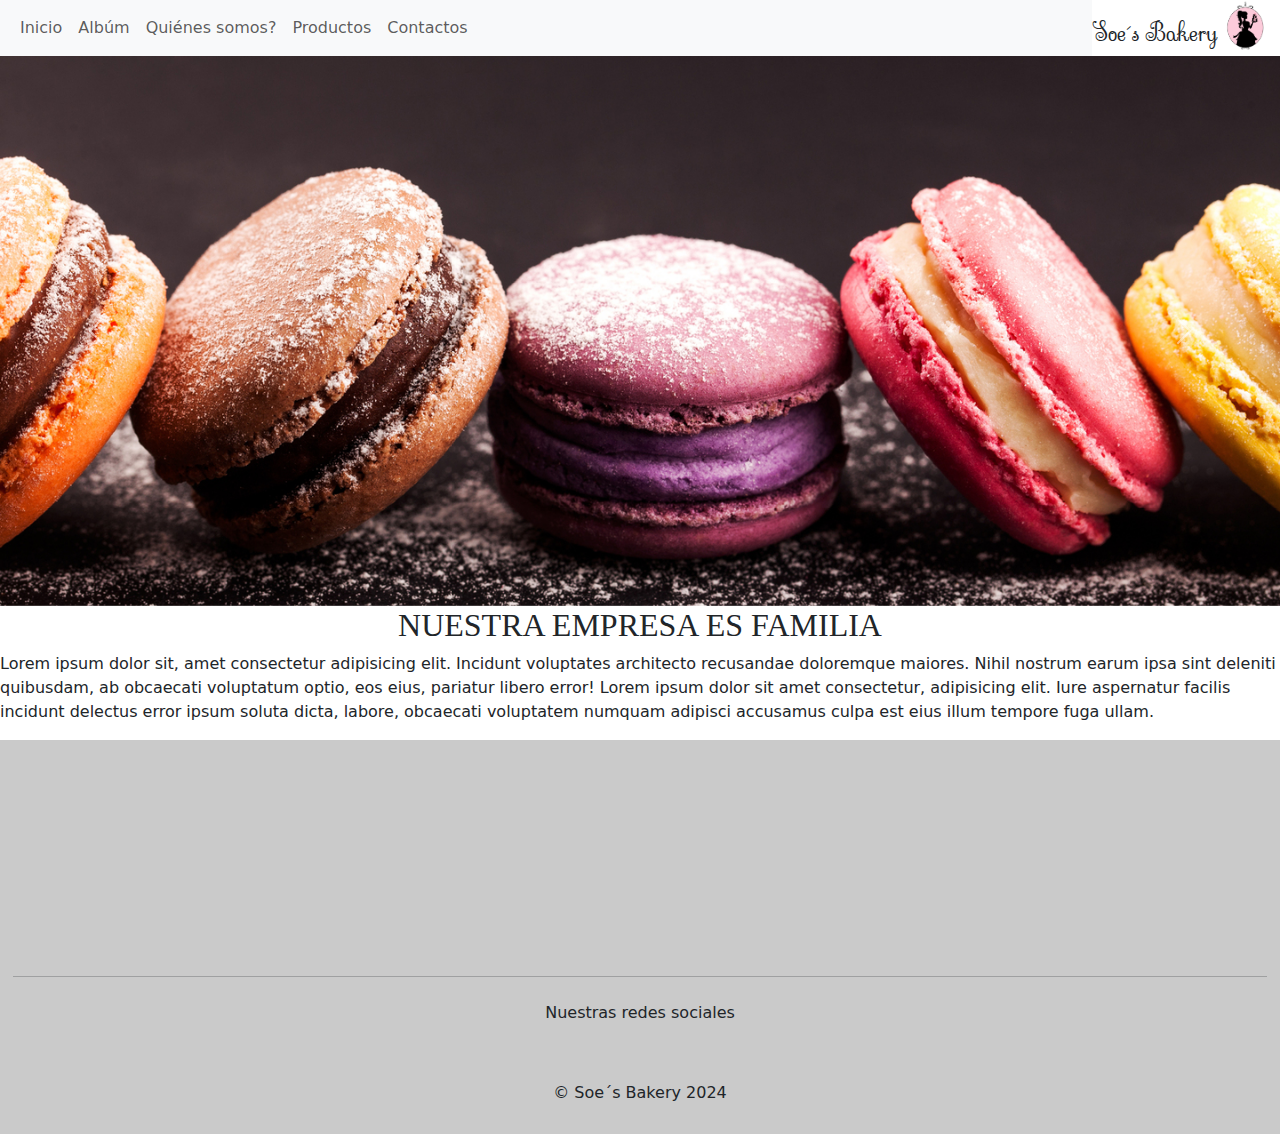
<file: index.html>
<!DOCTYPE html>
<html lang="en">
<head>
    <meta charset="UTF-8">
    <meta name="viewport" content="width=device-width, initial-scale=1.0">
    <title>Soe´s Bakery</title>
    <link rel="stylesheet" href="css/estilo.css">
    <link rel="preconnect" href="https://fonts.googleapis.com">
    <link rel="preconnect" href="https://fonts.gstatic.com" crossorigin>
    <link href="https://fonts.googleapis.com/css2?family=Sevillana&display=swap" rel="stylesheet">
    <link href="https://cdn.jsdelivr.net/npm/bootstrap@5.3.3/dist/css/bootstrap.min.css" rel="stylesheet" integrity="sha384-QWTKZyjpPEjISv5WaRU9OFeRpok6YctnYmDr5pNlyT2bRjXh0JMhjY6hW+ALEwIH" crossorigin="anonymous">
    <script src="https://cdn.jsdelivr.net/npm/bootstrap@5.3.3/dist/js/bootstrap.bundle.min.js" integrity="sha384-YvpcrYf0tY3lHB60NNkmXc5s9fDVZLESaAA55NDzOxhy9GkcIdslK1eN7N6jIeHz" crossorigin="anonymous"></script>
    <link rel="stylesheet" href="https://cdnjs.cloudflare.com/ajax/libs/font-awesome/6.5.2/css/all.min.css" integrity="sha512-SnH5WK+bZxgPHs44uWIX+LLJAJ9/2PkPKZ5QiAj6Ta86w+fsb2TkcmfRyVX3pBnMFcV7oQPJkl9QevSCWr3W6A==" crossorigin="anonymous" referrerpolicy="no-referrer"/>
    
</head>
<body>
<header>
    <!--Navegador-->
    <a href="inicio.html"><img src="img/logo.png" alt="" class="logo"></a>
    <h1 class="titulo" >Soe´s Bakery</h1>
    <nav class="navbar  navbar-light navbar-expand-lg bg-body-tertiary">
        <div class="container-fluid">
          <button class="navbar-toggler" type="button" data-bs-toggle="collapse" data-bs-target="#navbarNav" aria-controls="navbarNav" aria-expanded="false" aria-label="Toggle navigation">
            <span class="navbar-toggler-icon"></span>
          </button>
          <div class="collapse navbar-collapse" id="navbarNav">
            <ul class="navbar-nav">
                <li class="nav-item"> <a class="nav-link" href="./index.html">Inicio</a></li>
                <li class="nav-item"> <a class="nav-link" href="./pages/album.html">Albúm</a> </li>
                <li class="nav-item"> <a class="nav-link" href="./pages/quienesomos.html">Quiénes somos?</a> </li>
                <li class="nav-item"> <a class="nav-link" href="./pages/productos.html">Productos</a> </li>
                <li class="nav-item"> <a class="nav-link" href="./pages/contacto.html">Contactos</a> </li>
            </ul>
          </div>
        </div>
      </nav>
</header>
<main>
    <!--Carrusel--> 
    <div id="carouselExampleAutoplaying" class="carousel slide" data-bs-ride="carousel">
        <div class="carousel-inner">
          <div class="carousel-item active" style="background-image:url('img/imagen3.jpg');"></div>
          <div class="carousel-item" style="background-image:url('img/imagen5.jpg');"></div>
          <div class="carousel-item" style="background-image:url('img/imagen4.jpg');"></div>
        </div>
        <button class="carousel-control-prev" type="button" data-bs-target="#carouselExampleAutoplaying" data-bs-slide="prev">
          <span class="carousel-control-prev-icon" aria-hidden="true"></span>
          <span class="visually-hidden">Previous</span>
        </button>
        <button class="carousel-control-next" type="button" data-bs-target="#carouselExampleAutoplaying" data-bs-slide="next">
          <span class="carousel-control-next-icon" aria-hidden="true"></span>
          <span class="visually-hidden">Next</span>
        </button>
    </div>
</main>
<section>
    <!--Descripción-->
    <h2>NUESTRA EMPRESA ES FAMILIA</h2>
    <p class="descripcion">Lorem ipsum dolor sit, amet consectetur adipisicing elit. Incidunt voluptates architecto recusandae doloremque maiores. Nihil nostrum earum ipsa sint deleniti quibusdam, ab obcaecati voluptatum optio, eos eius, pariatur libero error! Lorem ipsum dolor sit amet consectetur, adipisicing elit. Iure aspernatur facilis incidunt delectus error ipsum soluta dicta, labore, obcaecati voluptatem numquam adipisci accusamus culpa est eius illum tempore fuga ullam.</p>
</section>
<footer>
    <!--Footer con mapa y redes sociales-->
<div class="mapa container-fluid">
    <iframe src="https://www.google.com/maps/embed?pb=!1m18!1m12!1m3!1d3349.844847649363!2d-68.84474692497831!3d-32.9022701696474!2m3!1f0!2f0!3f0!3m2!1i1024!2i768!4f13.1!3m3!1m2!1s0x967e0913475f638f%3A0xd09e712149391013!2sSoe&#39;s%20Bakery-%20Pa%20t%C3%AD%20Pa%20m%C3%AD!5e0!3m2!1ses-419!2sar!4v1716933465214!5m2!1ses-419!2sar" width="100%" height="200" style="text-align: center;" allowfullscreen="" loading="lazy" referrerpolicy="no-referrer-when-downgrade"></iframe>
    <hr class="mb-4">
    <div class="text-center mb-2">
        <p>
            Nuestras redes sociales
        </p>    
        <ul class="list-unstyled list-inline">
            <li class="list-inline-item">
                <a href="" class="text-dark"><i class="fab fa-instagram"></i></a>
            </li>
            <li class="list-inline-item">
                <a href="" class="text-dark"><i class="fab fa-facebook"></i></a>
            </li>
            <li class="list-inline-item">
                <a href="" class="text-dark"><i class="fab fa-twitter"></i></a>
            </li>
        </ul> 
        <p>© Soe´s Bakery 2024</p>    
    </div>
</div>

</footer>

</body>
</html>
</file>
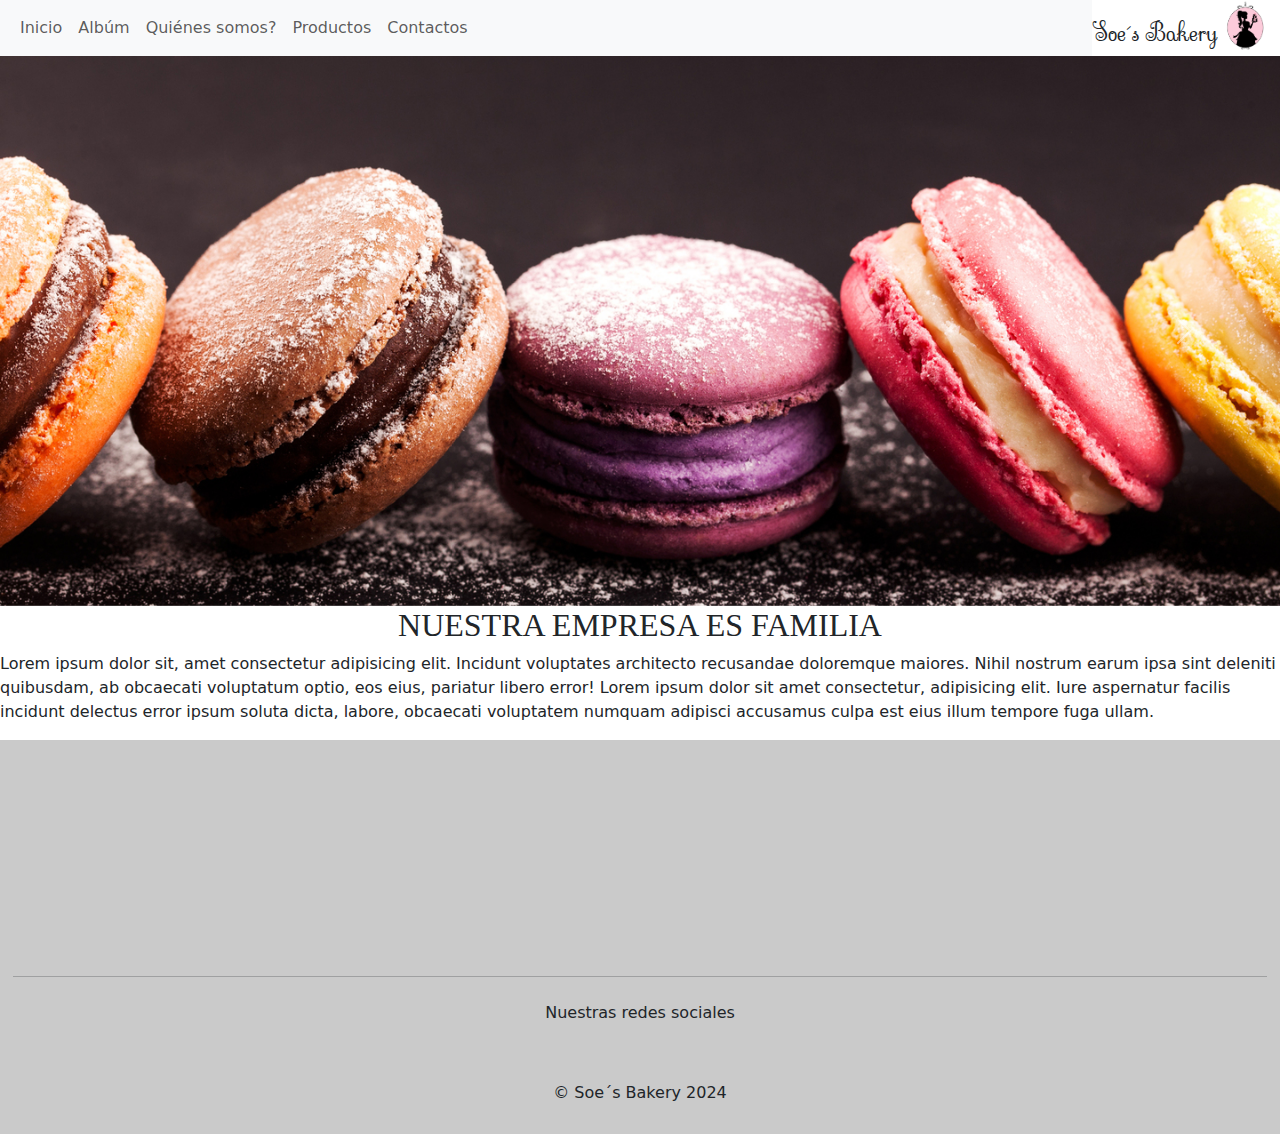
<file: inicio.html>
<!DOCTYPE html>
<html lang="en">
<head>
    <meta charset="UTF-8">
    <meta name="viewport" content="width=device-width, initial-scale=1.0">
    <title>Soe´s Bakery</title>
    <link rel="stylesheet" href="css/estilo.css">
    <link rel="preconnect" href="https://fonts.googleapis.com">
    <link rel="preconnect" href="https://fonts.gstatic.com" crossorigin>
    <link href="https://fonts.googleapis.com/css2?family=Sevillana&display=swap" rel="stylesheet">
    <link href="https://cdn.jsdelivr.net/npm/bootstrap@5.3.3/dist/css/bootstrap.min.css" rel="stylesheet" integrity="sha384-QWTKZyjpPEjISv5WaRU9OFeRpok6YctnYmDr5pNlyT2bRjXh0JMhjY6hW+ALEwIH" crossorigin="anonymous">
    <script src="https://cdn.jsdelivr.net/npm/bootstrap@5.3.3/dist/js/bootstrap.bundle.min.js" integrity="sha384-YvpcrYf0tY3lHB60NNkmXc5s9fDVZLESaAA55NDzOxhy9GkcIdslK1eN7N6jIeHz" crossorigin="anonymous"></script>
    <link rel="stylesheet" href="https://cdnjs.cloudflare.com/ajax/libs/font-awesome/6.5.2/css/all.min.css" integrity="sha512-SnH5WK+bZxgPHs44uWIX+LLJAJ9/2PkPKZ5QiAj6Ta86w+fsb2TkcmfRyVX3pBnMFcV7oQPJkl9QevSCWr3W6A==" crossorigin="anonymous" referrerpolicy="no-referrer"/>
    
</head>
<body>
<header>
    <!--Navegador-->
    <a href="inicio.html"><img src="img/logo.png" alt="" class="logo"></a>
    <h1 class="titulo" >Soe´s Bakery</h1>
    <nav class="navbar  navbar-light navbar-expand-lg bg-body-tertiary">
        <div class="container-fluid">
          <button class="navbar-toggler" type="button" data-bs-toggle="collapse" data-bs-target="#navbarNav" aria-controls="navbarNav" aria-expanded="false" aria-label="Toggle navigation">
            <span class="navbar-toggler-icon"></span>
          </button>
          <div class="collapse navbar-collapse" id="navbarNav">
            <ul class="navbar-nav">
                <li class="nav-item"> <a class="nav-link" href="./inicio.html">Inicio</a></li>
                <li class="nav-item"> <a class="nav-link" href="./pages/album.html">Albúm</a> </li>
                <li class="nav-item"> <a class="nav-link" href="./pages/quienesomos.html">Quiénes somos?</a> </li>
                <li class="nav-item"> <a class="nav-link" href="./pages/productos.html">Productos</a> </li>
                <li class="nav-item"> <a class="nav-link" href="./pages/contacto.html">Contactos</a> </li>
            </ul>
          </div>
        </div>
      </nav>
</header>
<main>
    <!--Carrusel--> 
    <div id="carouselExampleAutoplaying" class="carousel slide" data-bs-ride="carousel">
        <div class="carousel-inner">
          <div class="carousel-item active" style="background-image:url('img/imagen3.jpg');"></div>
          <div class="carousel-item" style="background-image:url('img/imagen5.jpg');"></div>
          <div class="carousel-item" style="background-image:url('img/imagen4.jpg');"></div>
        </div>
        <button class="carousel-control-prev" type="button" data-bs-target="#carouselExampleAutoplaying" data-bs-slide="prev">
          <span class="carousel-control-prev-icon" aria-hidden="true"></span>
          <span class="visually-hidden">Previous</span>
        </button>
        <button class="carousel-control-next" type="button" data-bs-target="#carouselExampleAutoplaying" data-bs-slide="next">
          <span class="carousel-control-next-icon" aria-hidden="true"></span>
          <span class="visually-hidden">Next</span>
        </button>
    </div>
</main>
<section>
    <!--Descripción-->
    <h2>NUESTRA EMPRESA ES FAMILIA</h2>
    <p class="descripcion">Lorem ipsum dolor sit, amet consectetur adipisicing elit. Incidunt voluptates architecto recusandae doloremque maiores. Nihil nostrum earum ipsa sint deleniti quibusdam, ab obcaecati voluptatum optio, eos eius, pariatur libero error! Lorem ipsum dolor sit amet consectetur, adipisicing elit. Iure aspernatur facilis incidunt delectus error ipsum soluta dicta, labore, obcaecati voluptatem numquam adipisci accusamus culpa est eius illum tempore fuga ullam.</p>
</section>
<footer>
    <!--Footer con mapa y redes sociales-->
<div class="mapa container-fluid">
    <iframe src="https://www.google.com/maps/embed?pb=!1m18!1m12!1m3!1d3349.844847649363!2d-68.84474692497831!3d-32.9022701696474!2m3!1f0!2f0!3f0!3m2!1i1024!2i768!4f13.1!3m3!1m2!1s0x967e0913475f638f%3A0xd09e712149391013!2sSoe&#39;s%20Bakery-%20Pa%20t%C3%AD%20Pa%20m%C3%AD!5e0!3m2!1ses-419!2sar!4v1716933465214!5m2!1ses-419!2sar" width="100%" height="200" style="text-align: center;" allowfullscreen="" loading="lazy" referrerpolicy="no-referrer-when-downgrade"></iframe>
    <hr class="mb-4">
    <div class="text-center mb-2">
        <p>
            Nuestras redes sociales
        </p>    
        <ul class="list-unstyled list-inline">
            <li class="list-inline-item">
                <a href="" class="text-dark"><i class="fab fa-instagram"></i></a>
            </li>
            <li class="list-inline-item">
                <a href="" class="text-dark"><i class="fab fa-facebook"></i></a>
            </li>
            <li class="list-inline-item">
                <a href="" class="text-dark"><i class="fab fa-twitter"></i></a>
            </li>
        </ul> 
        <p>© Soe´s Bakery 2024</p>    
    </div>
</div>

</footer>

</body>
</html>
</file>
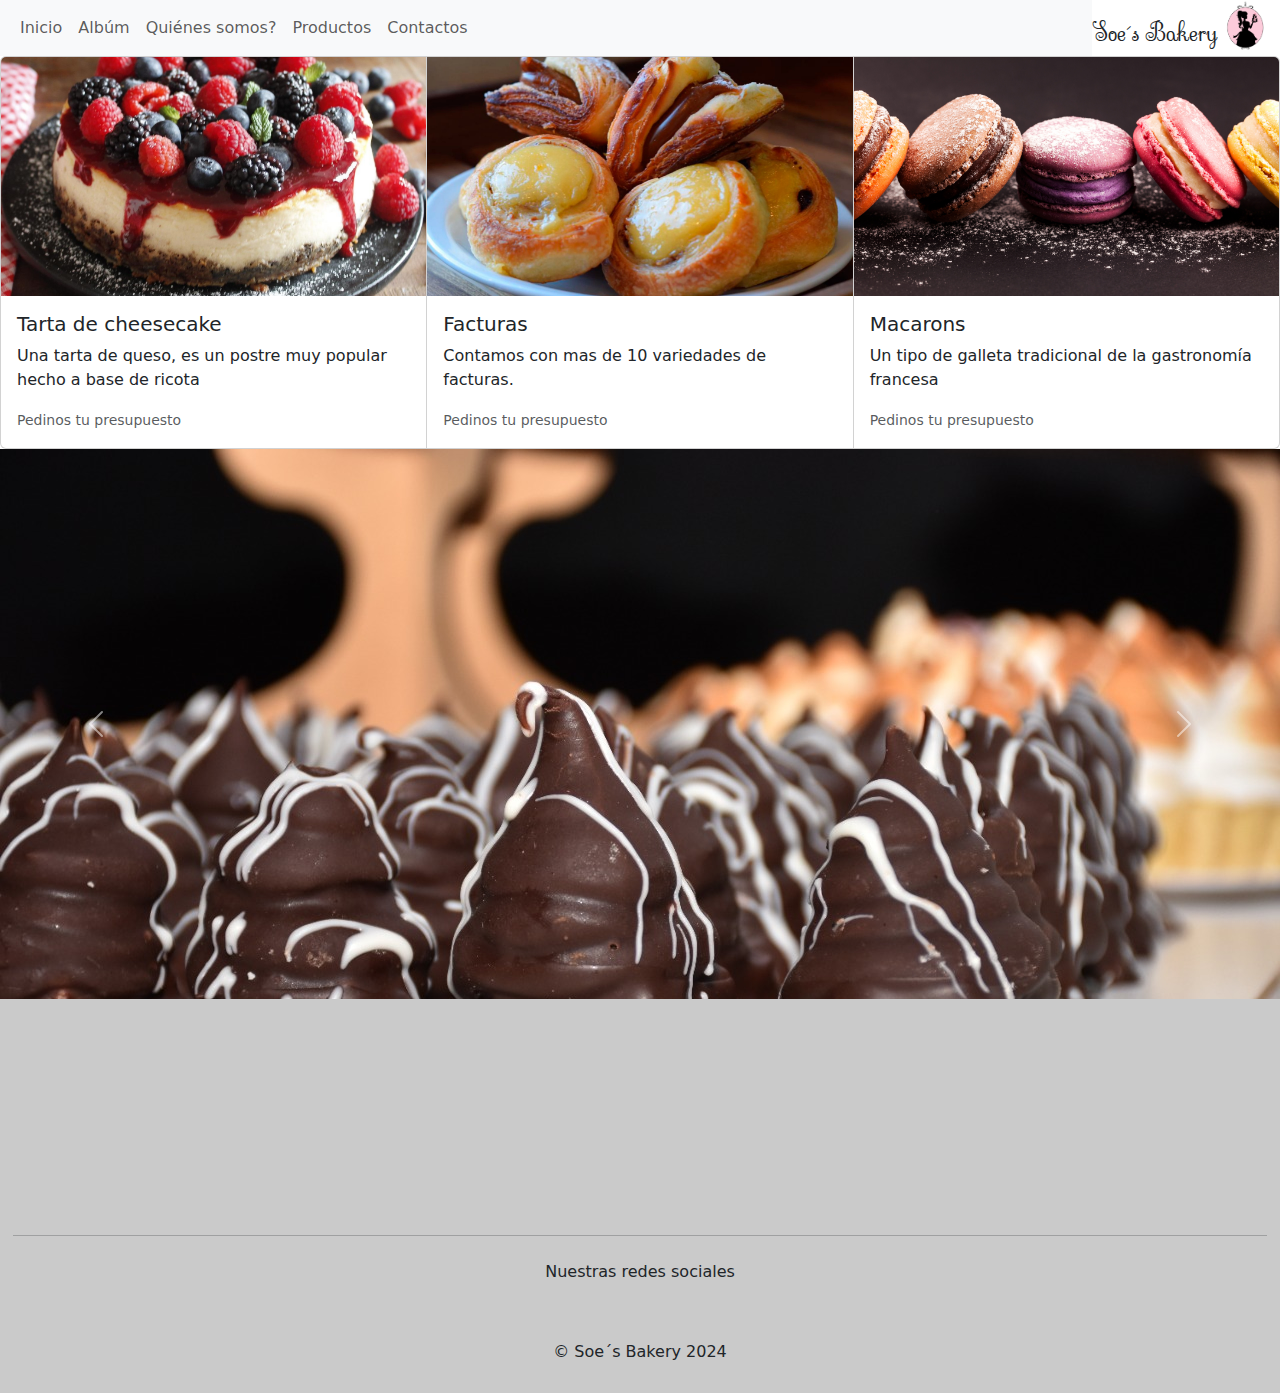
<file: pages/album.html>
<!DOCTYPE html>
<html lang="en">
<head>
    <meta charset="UTF-8">
    <meta name="viewport" content="width=device-width, initial-scale=1.0">
    <title>Albúm</title>
    <link rel="stylesheet" href="../css/estilo.css">
    <link rel="preconnect" href="https://fonts.googleapis.com">
    <link rel="preconnect" href="https://fonts.gstatic.com" crossorigin>
    <link href="https://fonts.googleapis.com/css2?family=Sevillana&display=swap" rel="stylesheet"> 
    <link href="https://cdn.jsdelivr.net/npm/bootstrap@5.3.3/dist/css/bootstrap.min.css" rel="stylesheet" integrity="sha384-QWTKZyjpPEjISv5WaRU9OFeRpok6YctnYmDr5pNlyT2bRjXh0JMhjY6hW+ALEwIH" crossorigin="anonymous">
    <script src="https://cdn.jsdelivr.net/npm/bootstrap@5.3.3/dist/js/bootstrap.bundle.min.js" integrity="sha384-YvpcrYf0tY3lHB60NNkmXc5s9fDVZLESaAA55NDzOxhy9GkcIdslK1eN7N6jIeHz" crossorigin="anonymous"></script>
    <link rel="stylesheet" href="https://cdnjs.cloudflare.com/ajax/libs/font-awesome/6.5.2/css/all.min.css" integrity="sha512-SnH5WK+bZxgPHs44uWIX+LLJAJ9/2PkPKZ5QiAj6Ta86w+fsb2TkcmfRyVX3pBnMFcV7oQPJkl9QevSCWr3W6A==" crossorigin="anonymous" referrerpolicy="no-referrer"/>
</head>
<body>
    <header>
    <!--Navegador-->
        <a href="../inicio.html"><img src="../img/logo.png" alt="" class="logo"></a>
        <h1 class="titulo" >Soe´s Bakery</h1>
        <nav class="navbar  navbar-light navbar-expand-lg bg-body-tertiary">
            <div class="container-fluid">
              <button class="navbar-toggler" type="button" data-bs-toggle="collapse" data-bs-target="#navbarNav" aria-controls="navbarNav" aria-expanded="false" aria-label="Toggle navigation">
                <span class="navbar-toggler-icon"></span>
              </button>
              <div class="collapse navbar-collapse" id="navbarNav">
                <ul class="navbar-nav">
                    <li class="nav-item"> <a class="nav-link" href="../index.html">Inicio</a></li>
                    <li class="nav-item"> <a class="nav-link" href="./album.html">Albúm</a> </li>
                    <li class="nav-item"> <a class="nav-link" href="./quienesomos.html">Quiénes somos?</a> </li>
                    <li class="nav-item"> <a class="nav-link" href="./productos.html">Productos</a> </li>
                    <li class="nav-item"> <a class="nav-link" href="./contacto.html">Contactos</a> </li>
                </ul>
              </div>
            </div>
          </nav>
    </header>
    <main class="album">
        <div class="card-group">
            <div class="card">
              <img src="../img/imagen1.jpg" class="card-img-top" alt="...">
              <div class="card-body">
                <h5 class="card-title">Tarta de cheesecake</h5>
                <p class="card-text">Una tarta de queso, es un postre muy popular hecho a base de ricota</p>
                <p class="card-text"><small class="text-body-secondary">Pedinos tu presupuesto</small></p>
              </div>
            </div>
            <div class="card">
              <img src="../img/imagen2.jpg" class="card-img-top" alt="...">
              <div class="card-body">
                <h5 class="card-title">Facturas</h5>
                <p class="card-text">Contamos con mas de 10 variedades de facturas.</p>
                <p class="card-text"><small class="text-body-secondary">Pedinos tu presupuesto</small></p>
              </div>
            </div>
            <div class="card">
              <img src="../img/imagen3.jpg" class="card-img-top" alt="...">
              <div class="card-body">
                <h5 class="card-title">Macarons</h5>
                <p class="card-text">Un tipo de galleta tradicional de la gastronomía francesa</p>
                <p class="card-text"><small class="text-body-secondary">Pedinos tu presupuesto</small></p>
              </div>
            </div>
        </div>
          <div id="carouselExampleAutoplaying" class="carousel slide" data-bs-ride="carousel">
            <div class="carousel-inner">
              <div class="carousel-item active" style="background-image:url('../img/imagen6.jpg');"></div>
              <div class="carousel-item" style="background-image:url('../img/imagen7.jpg');"></div>
              <div class="carousel-item" style="background-image:url('../img/imagen8.jpg');"></div>
            </div>
            <button class="carousel-control-prev" type="button" data-bs-target="#carouselExampleAutoplaying" data-bs-slide="prev">
              <span class="carousel-control-prev-icon" aria-hidden="true"></span>
              <span class="visually-hidden">Previous</span>
            </button>
            <button class="carousel-control-next" type="button" data-bs-target="#carouselExampleAutoplaying" data-bs-slide="next">
              <span class="carousel-control-next-icon" aria-hidden="true"></span>
              <span class="visually-hidden">Next</span>
            </button>
        </div>
    </main>
    <footer>
        <!--Footer con mapa y redes sociales-->
    <div class="mapa container-fluid">
        <iframe src="https://www.google.com/maps/embed?pb=!1m18!1m12!1m3!1d3349.844847649363!2d-68.84474692497831!3d-32.9022701696474!2m3!1f0!2f0!3f0!3m2!1i1024!2i768!4f13.1!3m3!1m2!1s0x967e0913475f638f%3A0xd09e712149391013!2sSoe&#39;s%20Bakery-%20Pa%20t%C3%AD%20Pa%20m%C3%AD!5e0!3m2!1ses-419!2sar!4v1716933465214!5m2!1ses-419!2sar" width="100%" height="200" style="text-align: center;" allowfullscreen="" loading="lazy" referrerpolicy="no-referrer-when-downgrade"></iframe>
        <hr class="mb-4">
        <div class="text-center mb-2">
            <p>
                Nuestras redes sociales
            </p>    
            <ul class="list-unstyled list-inline">
                <li class="list-inline-item">
                    <a href="" class="text-dark"><i class="fab fa-instagram"></i></a>
                </li>
                <li class="list-inline-item">
                    <a href="" class="text-dark"><i class="fab fa-facebook"></i></a>
                </li>
                <li class="list-inline-item">
                    <a href="" class="text-dark"><i class="fab fa-twitter"></i></a>
                </li>
            </ul> 
            <p>© Soe´s Bakery 2024</p>    
        </div>
    </div>
    
    </footer>

</body>
</html>
</file>
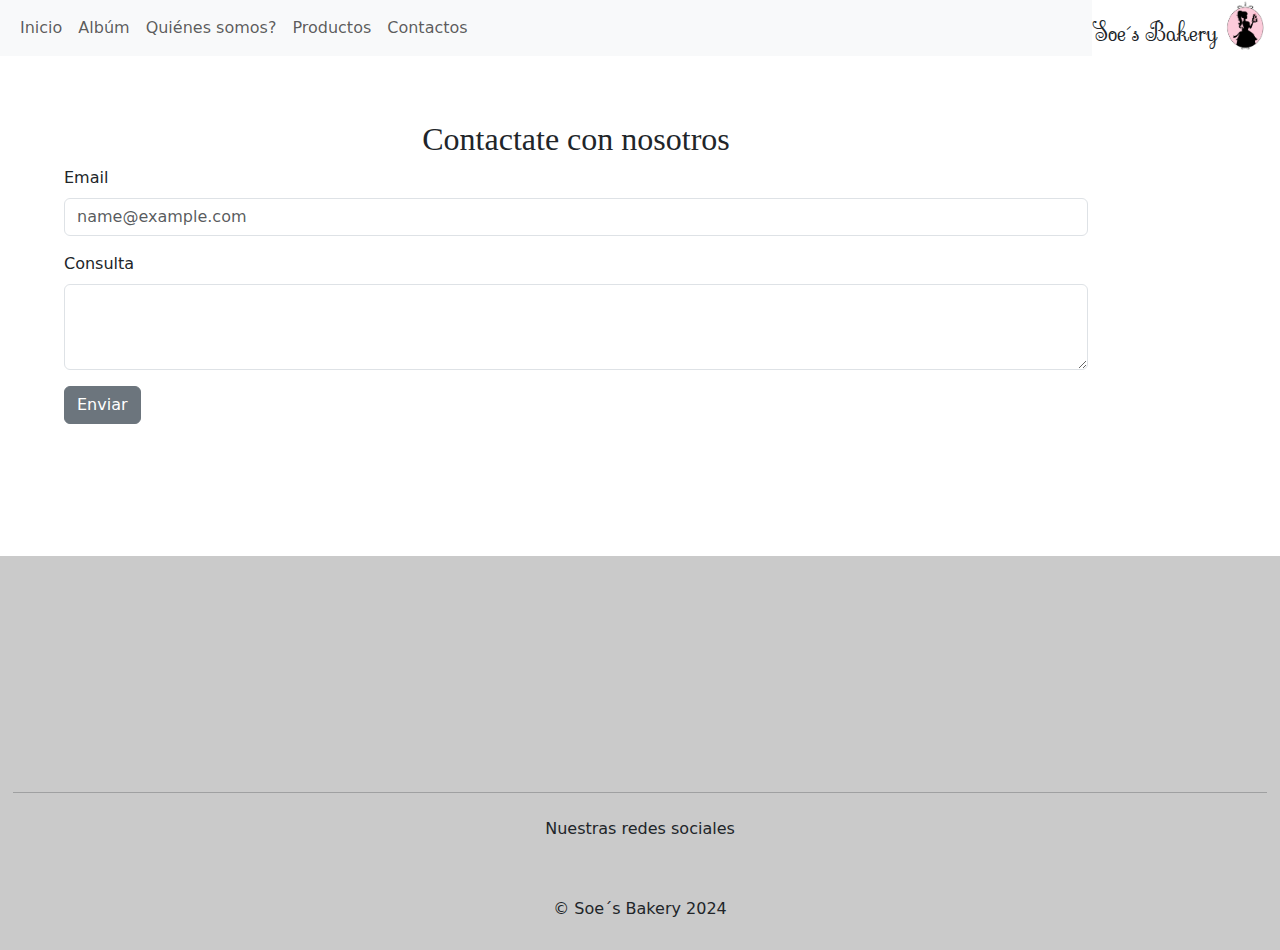
<file: pages/contacto.html>
<!DOCTYPE html>
<html lang="en">
<head>
    <meta charset="UTF-8">
    <meta name="viewport" content="width=device-width, initial-scale=1.0">
    <title>Contacto</title>
    <link rel="stylesheet" href="../css/estilo.css">
    <link rel="preconnect" href="https://fonts.googleapis.com">
    <link rel="preconnect" href="https://fonts.gstatic.com" crossorigin>
    <link href="https://fonts.googleapis.com/css2?family=Sevillana&display=swap" rel="stylesheet"> 
    <link href="https://cdn.jsdelivr.net/npm/bootstrap@5.3.3/dist/css/bootstrap.min.css" rel="stylesheet" integrity="sha384-QWTKZyjpPEjISv5WaRU9OFeRpok6YctnYmDr5pNlyT2bRjXh0JMhjY6hW+ALEwIH" crossorigin="anonymous">
    <script src="https://cdn.jsdelivr.net/npm/bootstrap@5.3.3/dist/js/bootstrap.bundle.min.js" integrity="sha384-YvpcrYf0tY3lHB60NNkmXc5s9fDVZLESaAA55NDzOxhy9GkcIdslK1eN7N6jIeHz" crossorigin="anonymous"></script>
    <link rel="stylesheet" href="https://cdnjs.cloudflare.com/ajax/libs/font-awesome/6.5.2/css/all.min.css" integrity="sha512-SnH5WK+bZxgPHs44uWIX+LLJAJ9/2PkPKZ5QiAj6Ta86w+fsb2TkcmfRyVX3pBnMFcV7oQPJkl9QevSCWr3W6A==" crossorigin="anonymous" referrerpolicy="no-referrer"/>
    
</head>
<body>
    <header>
        <!--Navegador-->
        <a href="../inicio.html"><img src="../img/logo.png" alt="" class="logo"></a>
        <h1 class="titulo" >Soe´s Bakery</h1>
        <nav class="navbar  navbar-light navbar-expand-lg bg-body-tertiary">
            <div class="container-fluid">
              <button class="navbar-toggler" type="button" data-bs-toggle="collapse" data-bs-target="#navbarNav" aria-controls="navbarNav" aria-expanded="false" aria-label="Toggle navigation">
                <span class="navbar-toggler-icon"></span>
              </button>
              <div class="collapse navbar-collapse" id="navbarNav">
                <ul class="navbar-nav">
                    <li class="nav-item"> <a class="nav-link" href="../index.html">Inicio</a></li>
                    <li class="nav-item"> <a class="nav-link" href="./album.html">Albúm</a> </li>
                    <li class="nav-item"> <a class="nav-link" href="./quienesomos.html">Quiénes somos?</a> </li>
                    <li class="nav-item"> <a class="nav-link" href="./productos.html">Productos</a> </li>
                    <li class="nav-item"> <a class="nav-link" href="./contacto.html">Contactos</a> </li>
                </ul>
              </div>
            </div>
          </nav>
    </header>
    <main class="formulario">
        <!--Formulario de contacto-->
        <h2>Contactate con nosotros</h2>
        <form action="">
          <div class="mb-3">
            <label for="exampleFormControlInput1" class="form-label">Email</label>
            <input type="email" class="form-control" id="exampleFormControlInput1" placeholder="name@example.com">
          </div>
          <div class="mb-3">
            <label for="exampleFormControlTextarea1" class="form-label">Consulta</label>
            <textarea class="form-control" id="exampleFormControlTextarea1" rows="3"></textarea>
          </div>
        </form>  
        <button type="button" class="btn btn-secondary">Enviar</button>
        
    </main>
    <footer>
        <!--Footer con mapa y redes sociales-->
    <div class="mapa container-fluid">
        <iframe src="https://www.google.com/maps/embed?pb=!1m18!1m12!1m3!1d3349.844847649363!2d-68.84474692497831!3d-32.9022701696474!2m3!1f0!2f0!3f0!3m2!1i1024!2i768!4f13.1!3m3!1m2!1s0x967e0913475f638f%3A0xd09e712149391013!2sSoe&#39;s%20Bakery-%20Pa%20t%C3%AD%20Pa%20m%C3%AD!5e0!3m2!1ses-419!2sar!4v1716933465214!5m2!1ses-419!2sar" width="100%" height="200" style="text-align: center;" allowfullscreen="" loading="lazy" referrerpolicy="no-referrer-when-downgrade"></iframe>
        <hr class="mb-4">
        <div class="text-center mb-2">
            <p>
                Nuestras redes sociales
            </p>    
            <ul class="list-unstyled list-inline">
                <li class="list-inline-item">
                    <a href="" class="text-dark"><i class="fab fa-instagram"></i></a>
                </li>
                <li class="list-inline-item">
                    <a href="" class="text-dark"><i class="fab fa-facebook"></i></a>
                </li>
                <li class="list-inline-item">
                    <a href="" class="text-dark"><i class="fab fa-twitter"></i></a>
                </li>
            </ul> 
            <p>© Soe´s Bakery 2024</p>    
        </div>
    </div>
    
    </footer>

</body>
</html>
</file>
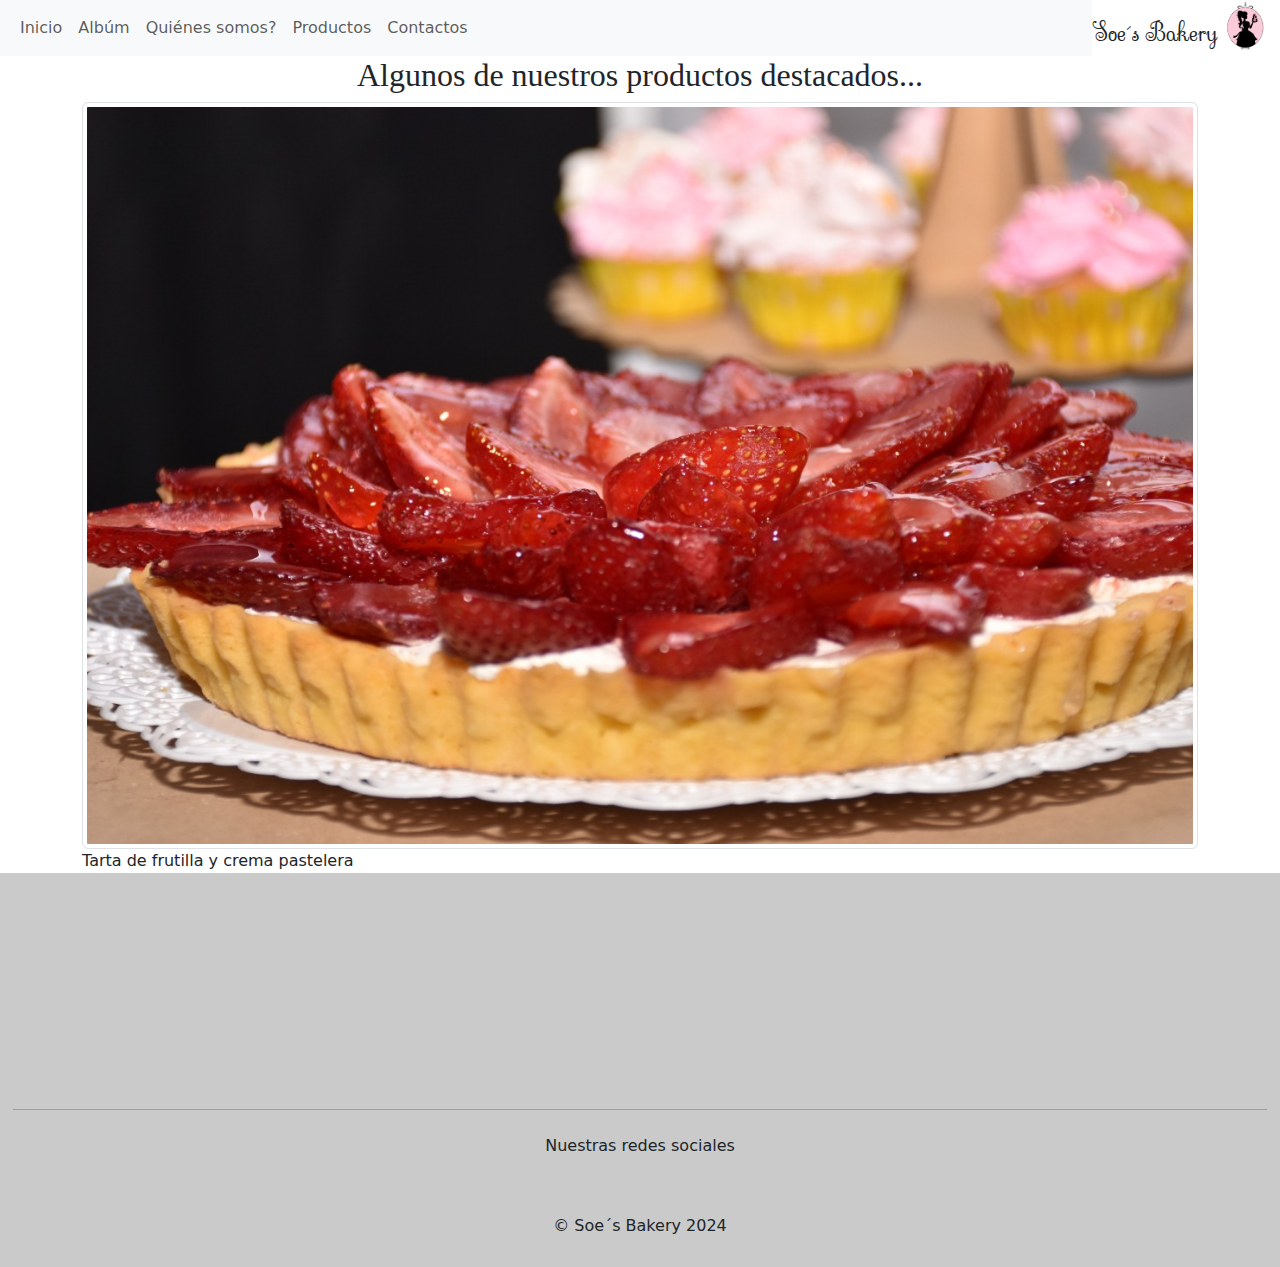
<file: pages/productos.html>
<!DOCTYPE html>
<html lang="en">
<head>
    <meta charset="UTF-8">
    <meta name="viewport" content="width=device-width, initial-scale=1.0">
    <title>Producto</title>
    <link rel="stylesheet" href="../css/estilo.css">
    <link rel="preconnect" href="https://fonts.googleapis.com">
    <link rel="preconnect" href="https://fonts.gstatic.com" crossorigin>
    <link href="https://fonts.googleapis.com/css2?family=Sevillana&display=swap" rel="stylesheet">
    <link href="https://cdn.jsdelivr.net/npm/bootstrap@5.3.3/dist/css/bootstrap.min.css" rel="stylesheet" integrity="sha384-QWTKZyjpPEjISv5WaRU9OFeRpok6YctnYmDr5pNlyT2bRjXh0JMhjY6hW+ALEwIH" crossorigin="anonymous">
    <script src="https://cdn.jsdelivr.net/npm/bootstrap@5.3.3/dist/js/bootstrap.bundle.min.js" integrity="sha384-YvpcrYf0tY3lHB60NNkmXc5s9fDVZLESaAA55NDzOxhy9GkcIdslK1eN7N6jIeHz" crossorigin="anonymous"></script> 
    <link rel="stylesheet" href="https://cdnjs.cloudflare.com/ajax/libs/font-awesome/6.5.2/css/all.min.css" integrity="sha512-SnH5WK+bZxgPHs44uWIX+LLJAJ9/2PkPKZ5QiAj6Ta86w+fsb2TkcmfRyVX3pBnMFcV7oQPJkl9QevSCWr3W6A==" crossorigin="anonymous" referrerpolicy="no-referrer"/>
    
</head>
<body>
    <header>
        <!--Navegador-->
        <a href="../inicio.html"><img src="../img/logo.png" alt="" class="logo"></a>
        <h1 class="titulo" >Soe´s Bakery</h1>
        <nav class="navbar  navbar-light navbar-expand-lg bg-body-tertiary">
            <div class="container-fluid">
              <button class="navbar-toggler" type="button" data-bs-toggle="collapse" data-bs-target="#navbarNav" aria-controls="navbarNav" aria-expanded="false" aria-label="Toggle navigation">
                <span class="navbar-toggler-icon"></span>
              </button>
              <div class="collapse navbar-collapse" id="navbarNav">
                <ul class="navbar-nav">
                    <li class="nav-item"> <a class="nav-link" href="../index.html">Inicio</a></li>
                    <li class="nav-item"> <a class="nav-link" href="./album.html">Albúm</a> </li>
                    <li class="nav-item"> <a class="nav-link" href="./quienesomos.html">Quiénes somos?</a> </li>
                    <li class="nav-item"> <a class="nav-link" href="./productos.html">Productos</a> </li>
                    <li class="nav-item"> <a class="nav-link" href="./contacto.html">Contactos</a> </li>
                </ul>
              </div>
            </div>
          </nav>
    </header>
    <section>
    <h2>Algunos de nuestros productos destacados...</h2>    
    </section>
    <main>
       <div class="container">
        <div class="row">
            <div class="col">
                <img src="../img/imagen8.jpg" class="img-thumbnail mx-auto d-block " alt="...">
                <figcaption class="fig-caption">Tarta de frutilla y crema pastelera</figcaption>
            </div>
        </div>
    </div>
    </main>

    <footer>
        <!--Footer con mapa y redes sociales-->
    <div class="mapa container-fluid">
        <iframe src="https://www.google.com/maps/embed?pb=!1m18!1m12!1m3!1d3349.844847649363!2d-68.84474692497831!3d-32.9022701696474!2m3!1f0!2f0!3f0!3m2!1i1024!2i768!4f13.1!3m3!1m2!1s0x967e0913475f638f%3A0xd09e712149391013!2sSoe&#39;s%20Bakery-%20Pa%20t%C3%AD%20Pa%20m%C3%AD!5e0!3m2!1ses-419!2sar!4v1716933465214!5m2!1ses-419!2sar" width="100%" height="200" style="text-align: center;" allowfullscreen="" loading="lazy" referrerpolicy="no-referrer-when-downgrade"></iframe>
        <hr class="mb-4">
        <div class="text-center mb-2">
            <p>
                Nuestras redes sociales
            </p>    
            <ul class="list-unstyled list-inline">
                <li class="list-inline-item">
                    <a href="" class="text-dark"><i class="fab fa-instagram"></i></a>
                </li>
                <li class="list-inline-item">
                    <a href="" class="text-dark"><i class="fab fa-facebook"></i></a>
                </li>
                <li class="list-inline-item">
                    <a href="" class="text-dark"><i class="fab fa-twitter"></i></a>
                </li>
            </ul> 
            <p>© Soe´s Bakery 2024</p>    
        </div>
    </div>
    
    </footer>

</body>
</html>
</file>
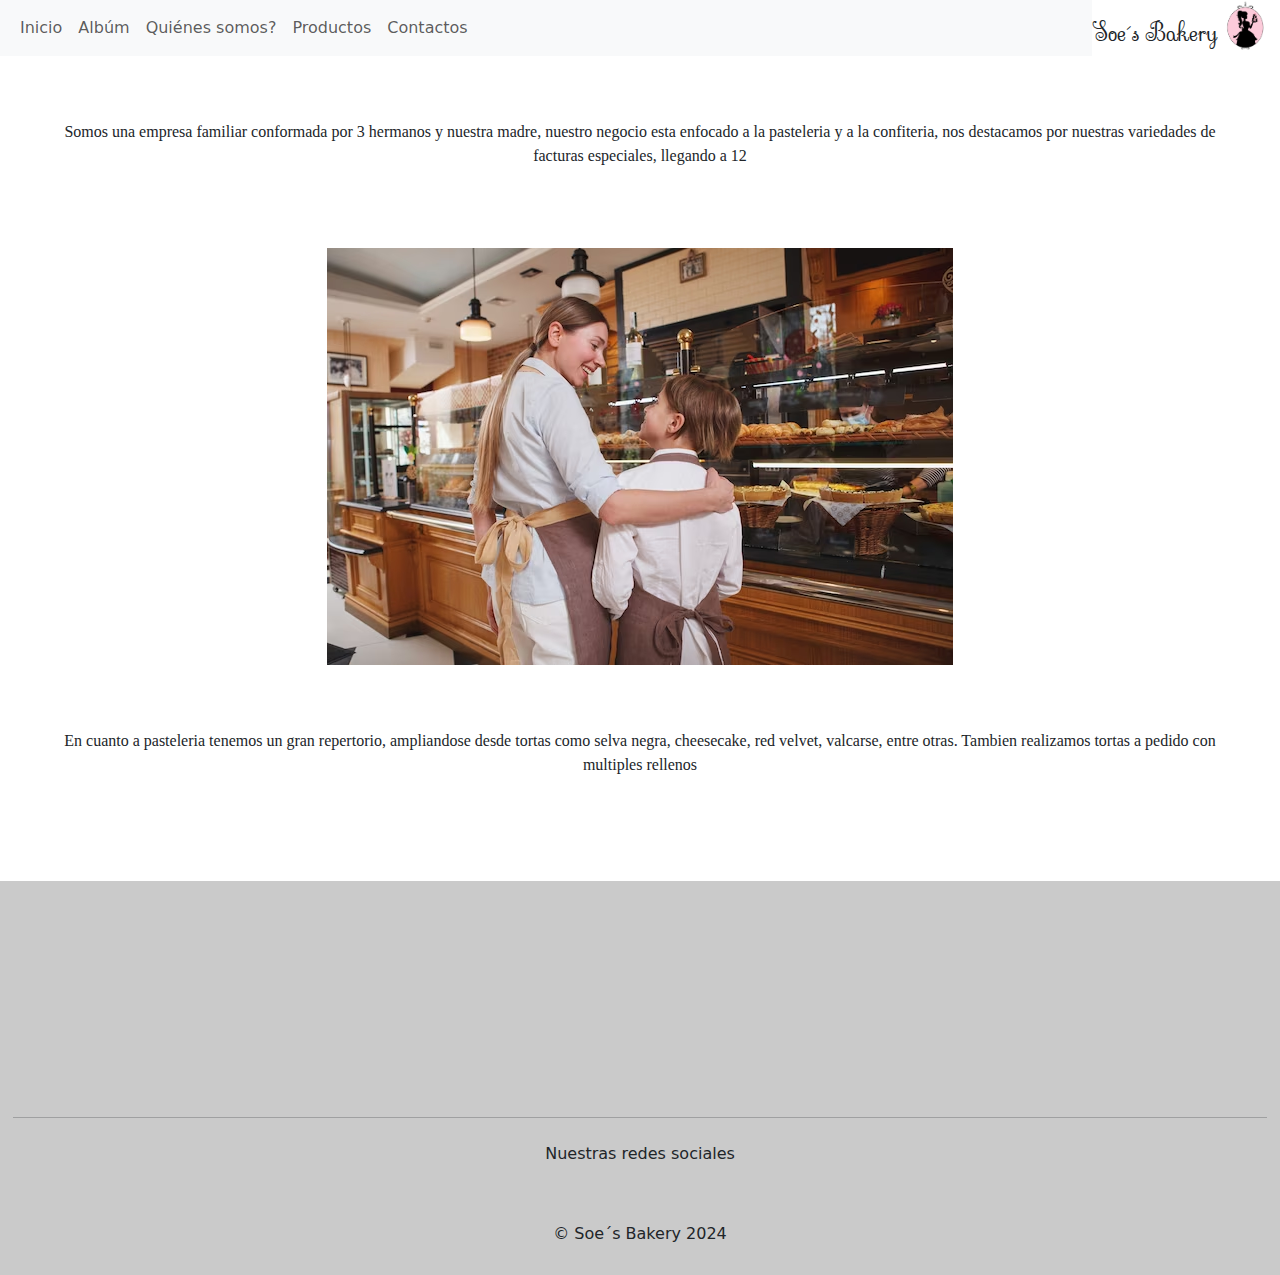
<file: pages/quienesomos.html>
<!DOCTYPE html>
<html lang="en">
<head>
    <meta charset="UTF-8">
    <meta name="viewport" content="width=device-width, initial-scale=1.0">
    <title>Quienes somos?</title>
    <link rel="stylesheet" href="../css/estilo.css">
    <link rel="preconnect" href="https://fonts.googleapis.com">
    <link rel="preconnect" href="https://fonts.gstatic.com" crossorigin>
    <link href="https://fonts.googleapis.com/css2?family=Sevillana&display=swap" rel="stylesheet"> 
    <link href="https://cdn.jsdelivr.net/npm/bootstrap@5.3.3/dist/css/bootstrap.min.css" rel="stylesheet" integrity="sha384-QWTKZyjpPEjISv5WaRU9OFeRpok6YctnYmDr5pNlyT2bRjXh0JMhjY6hW+ALEwIH" crossorigin="anonymous">
    <script src="https://cdn.jsdelivr.net/npm/bootstrap@5.3.3/dist/js/bootstrap.bundle.min.js" integrity="sha384-YvpcrYf0tY3lHB60NNkmXc5s9fDVZLESaAA55NDzOxhy9GkcIdslK1eN7N6jIeHz" crossorigin="anonymous"></script>
    <link rel="stylesheet" href="https://cdnjs.cloudflare.com/ajax/libs/font-awesome/6.5.2/css/all.min.css" integrity="sha512-SnH5WK+bZxgPHs44uWIX+LLJAJ9/2PkPKZ5QiAj6Ta86w+fsb2TkcmfRyVX3pBnMFcV7oQPJkl9QevSCWr3W6A==" crossorigin="anonymous" referrerpolicy="no-referrer"/>
   
</head>
<body>
    <header>
        <!--Navegador-->
        <a href="../inicio.html"><img src="../img/logo.png" alt="" class="logo"></a>
        <h1 class="titulo" >Soe´s Bakery</h1>
        <nav class="navbar  navbar-light navbar-expand-lg bg-body-tertiary">
            <div class="container-fluid">
              <button class="navbar-toggler" type="button" data-bs-toggle="collapse" data-bs-target="#navbarNav" aria-controls="navbarNav" aria-expanded="false" aria-label="Toggle navigation">
                <span class="navbar-toggler-icon"></span>
              </button>
              <div class="collapse navbar-collapse" id="navbarNav">
                <ul class="navbar-nav">
                    <li class="nav-item"> <a class="nav-link" href="../index.html">Inicio</a></li>
                    <li class="nav-item"> <a class="nav-link" href="./album.html">Albúm</a> </li>
                    <li class="nav-item"> <a class="nav-link" href="./quienesomos.html">Quiénes somos?</a> </li>
                    <li class="nav-item"> <a class="nav-link" href="./productos.html">Productos</a> </li>
                    <li class="nav-item"> <a class="nav-link" href="./contacto.html">Contactos</a> </li>
                </ul>
              </div>
            </div>
          </nav>
    </header>
    <main>
        <p class="familia">Somos una empresa familiar conformada por 3 hermanos y nuestra madre, nuestro negocio esta enfocado a la pasteleria y a la confiteria, nos destacamos por nuestras variedades de facturas especiales, llegando a 12</p>
        <div class="container">
            <div class="row">
                <div class="col">
                    <img src="../img/imagen10.jpg" class="img-fluid mx-auto d-block" alt="..." >
                </div>
            </div>
        </div>
        <p class="familia">En cuanto a pasteleria tenemos un gran repertorio, ampliandose desde tortas como selva negra, cheesecake, red velvet, valcarse, entre otras. Tambien realizamos tortas a pedido con multiples rellenos</p><br>
        
    </main>
    
    <footer>
        <!--Footer con mapa y redes sociales-->
    <div class="mapa container-fluid">
        <iframe src="https://www.google.com/maps/embed?pb=!1m18!1m12!1m3!1d3349.844847649363!2d-68.84474692497831!3d-32.9022701696474!2m3!1f0!2f0!3f0!3m2!1i1024!2i768!4f13.1!3m3!1m2!1s0x967e0913475f638f%3A0xd09e712149391013!2sSoe&#39;s%20Bakery-%20Pa%20t%C3%AD%20Pa%20m%C3%AD!5e0!3m2!1ses-419!2sar!4v1716933465214!5m2!1ses-419!2sar" width="100%" height="200" style="text-align: center;" allowfullscreen="" loading="lazy" referrerpolicy="no-referrer-when-downgrade"></iframe>
        <hr class="mb-4">
        <div class="text-center mb-2">
            <p>
                Nuestras redes sociales
            </p>    
            <ul class="list-unstyled list-inline">
                <li class="list-inline-item">
                    <a href="" class="text-dark"><i class="fab fa-instagram"></i></a>
                </li>
                <li class="list-inline-item">
                    <a href="" class="text-dark"><i class="fab fa-facebook"></i></a>
                </li>
                <li class="list-inline-item">
                    <a href="" class="text-dark"><i class="fab fa-twitter"></i></a>
                </li>
            </ul> 
            <p>© Soe´s Bakery 2024</p>    
        </div>
    </div>
    
    </footer>
</body>
</html>
</file>
<file: css/estilo.css>
header .logo {
  float: right;
  width: 50px;
  height: 50px;
  margin-right: 1%;
  z-index: 1;
}
header .titulo {
  font-family: "Sevillana", cursive;
  float: right;
  font-size: 25px;
  margin-top: 10px;
}

.nav-link {
  display: flex;
  flex-wrap: wrap;
  border: 3px solid;
  transition: all 0.8s ease;
  border-radius: 15px;
}

.nav-link:hover {
  background-color: #f5b3d7;
  box-shadow: 0 0 20px v #f5b3d7;
  border-color: v #f5b3d7;
}

main .descripcion {
  text-align: center;
  font-family: Cambria, Cochin, Georgia, Times, "Times New Roman", serif;
  font-size: medium;
  padding: 1%;
}

h2 {
  text-align: center;
  font-family: Cambria, Cochin, Georgia, Times, "Times New Roman", serif;
}

.carousel-item {
  width: 90%;
  height: 550px;
  background-size: cover;
}

.familia {
  text-align: center;
  padding: 5%;
  font-family: Cambria, Cochin, Georgia, Times, "Times New Roman", serif;
}

.formulario {
  height: 500px;
  width: 90%;
  padding: 5%;
}

footer {
  background-color: #cacaca;
}
footer .mapa {
  padding: 1%;
}

@media (max-width: 1000px) {
  :root {
    --color:(white) ;
  }
}
@media (max-width: 420px) {
  :root {
    --color:(white) ;
  }
}/*# sourceMappingURL=estilo.css.map */
</file>
